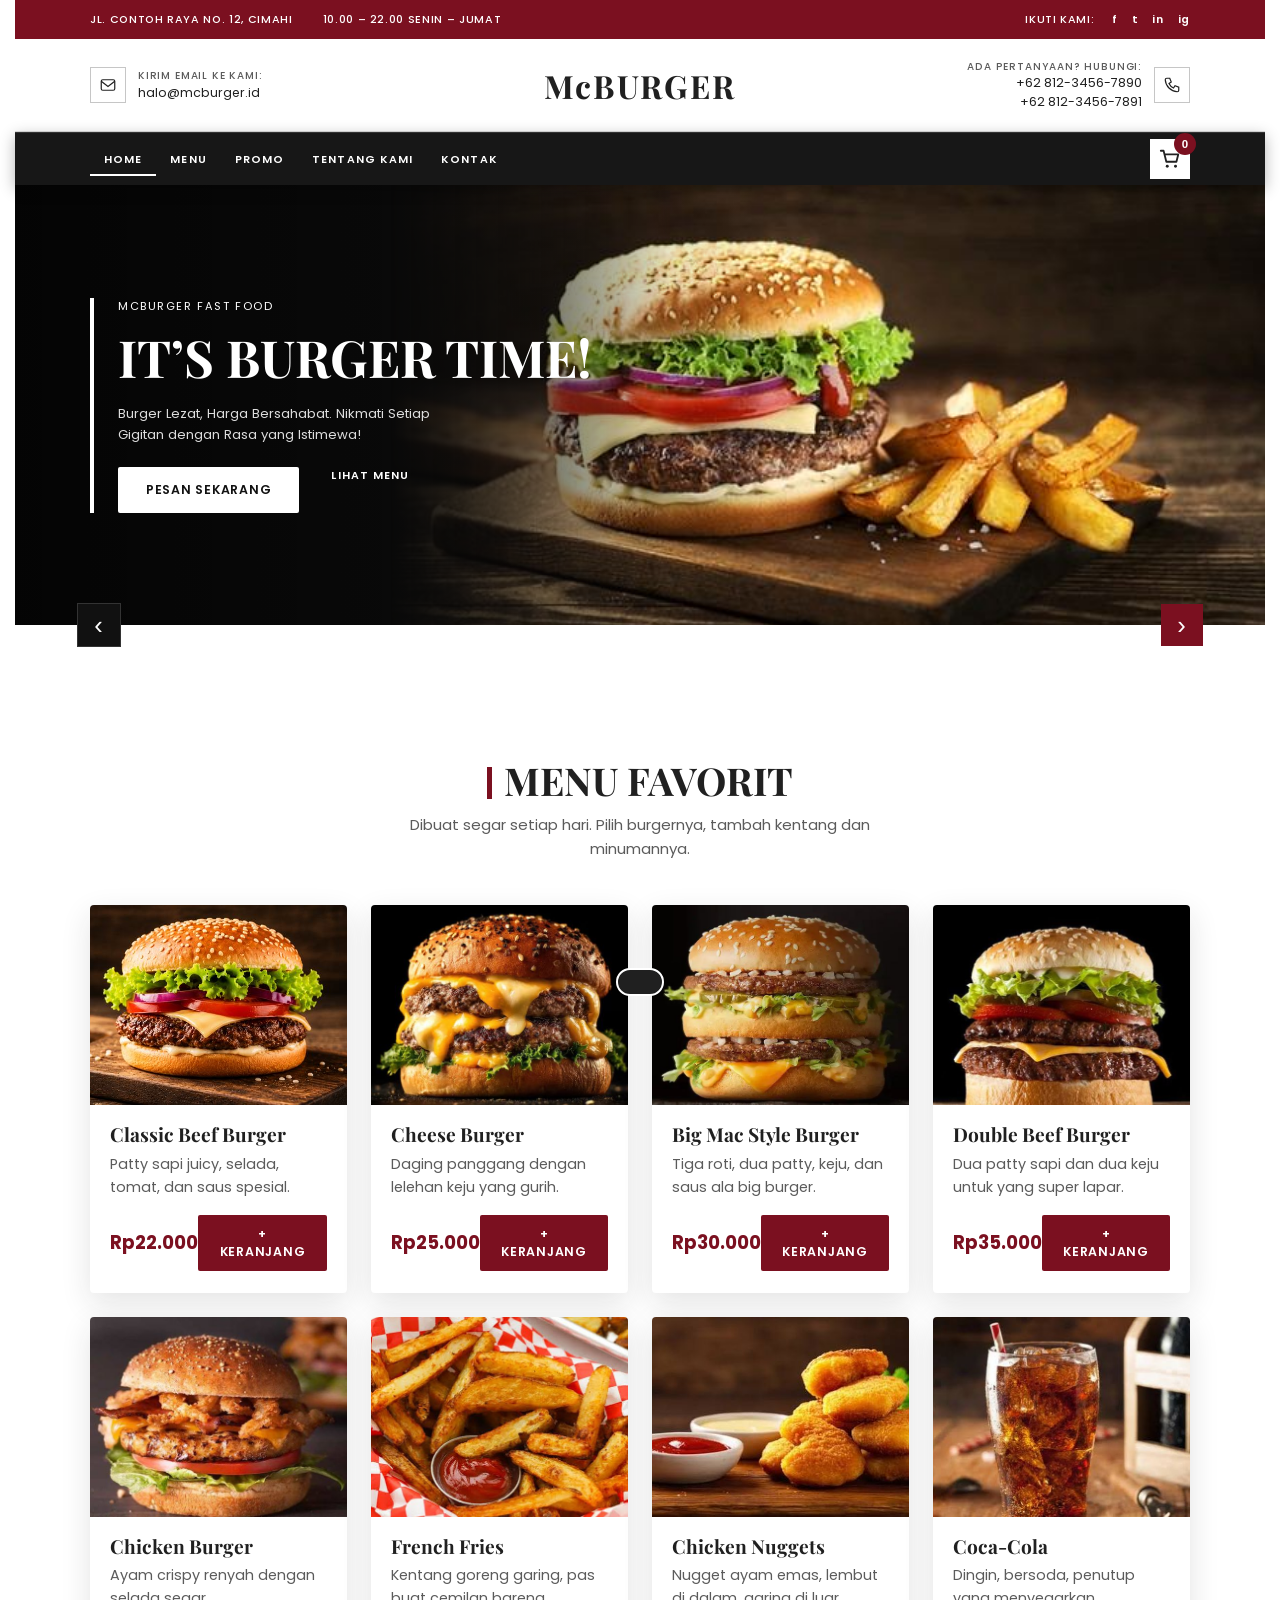
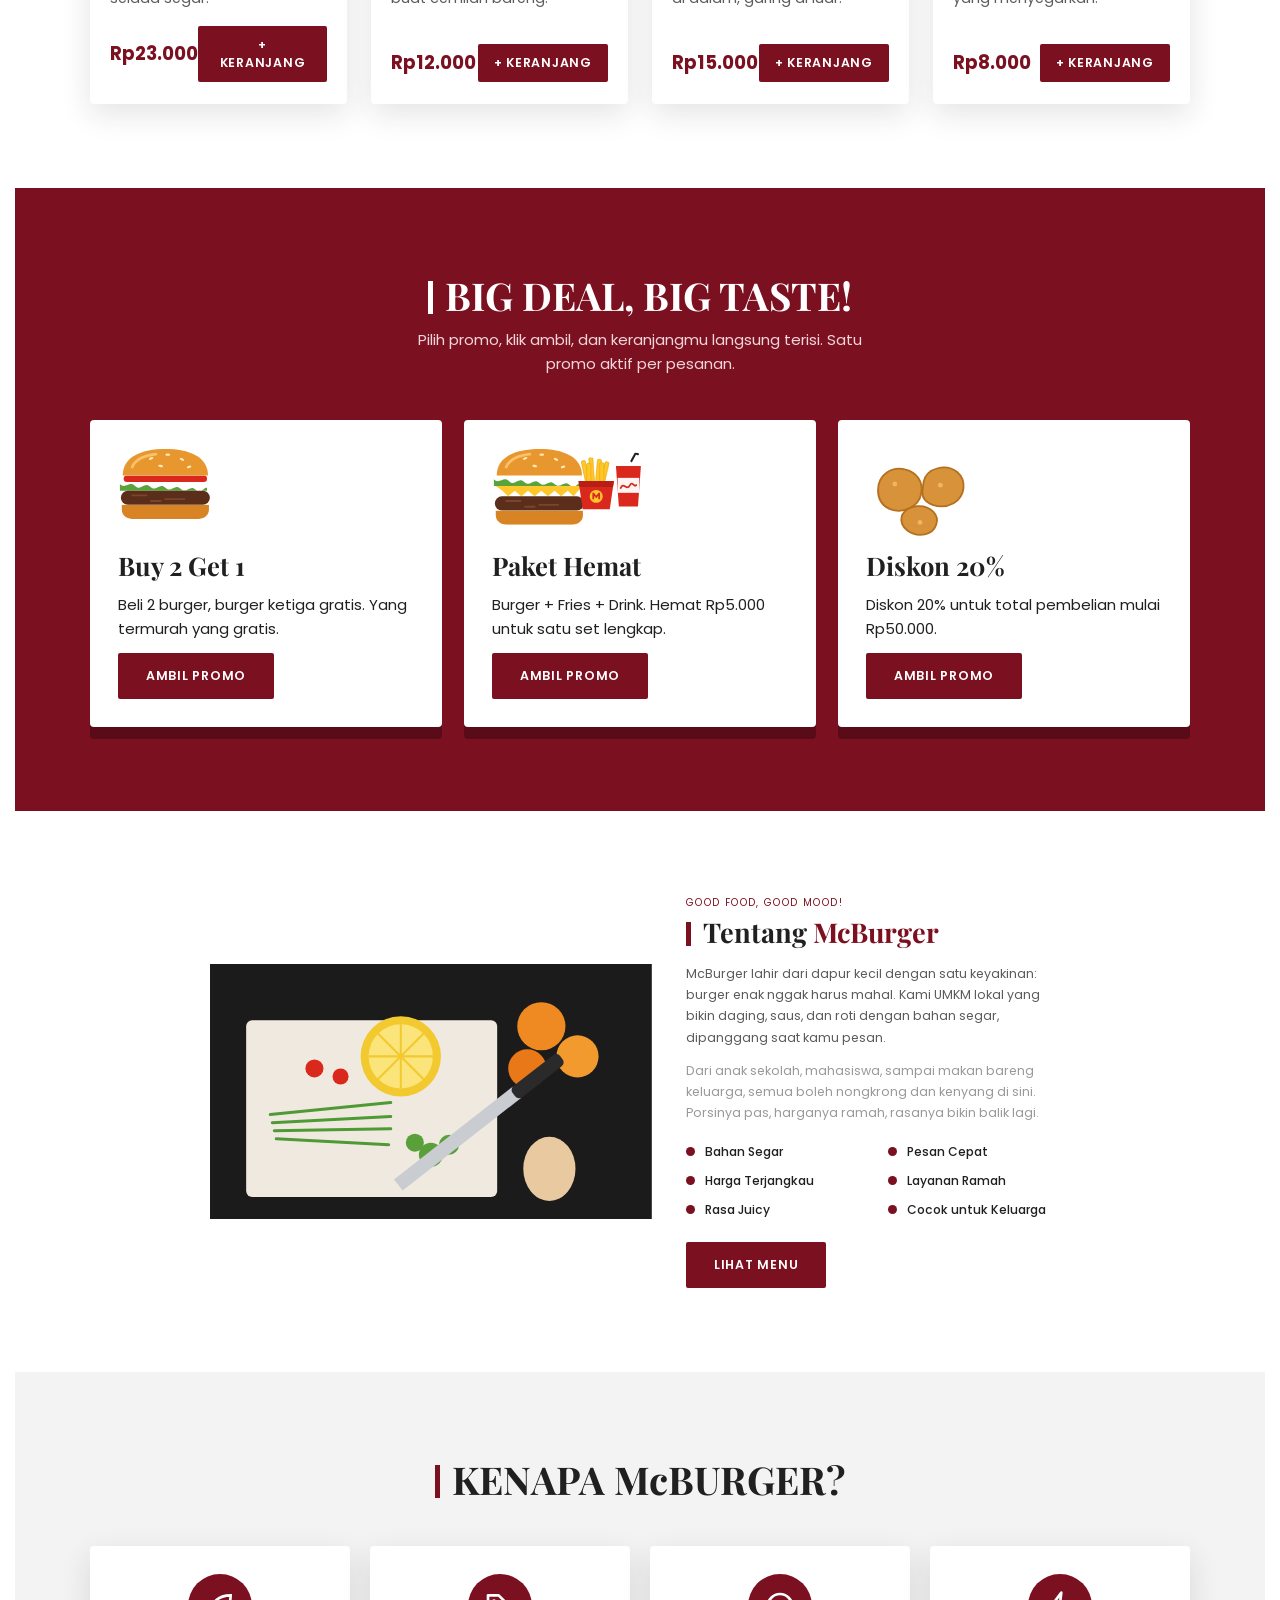
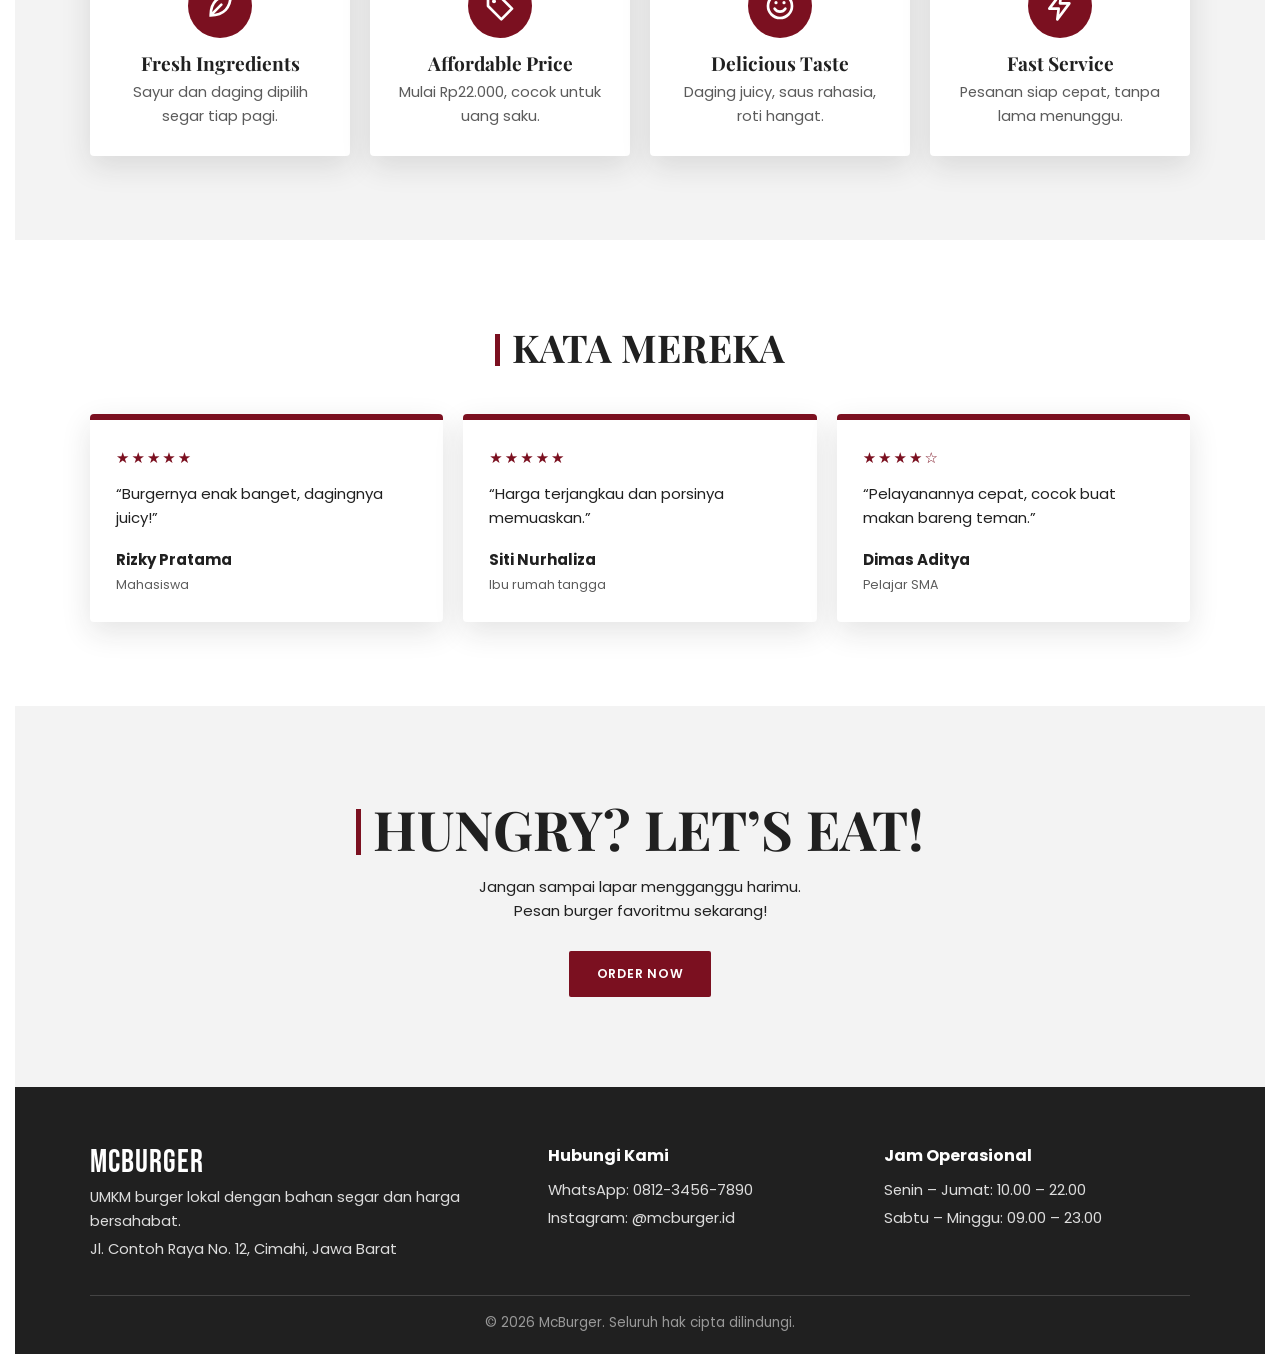
<file: index.html>
<!DOCTYPE html>
<html lang="id"><head><meta charset="utf-8">
<meta name="viewport" content="width=device-width, initial-scale=1, viewport-fit=cover">
<title>McBurger – It’s Burger Time!</title>
<link rel="preconnect" href="https://fonts.googleapis.com"><link href="https://fonts.googleapis.com/css2?family=Bebas+Neue&family=Poppins:wght@400;500;600&family=Playfair+Display:wght@600;700&display=swap" rel="stylesheet">
<link rel="stylesheet" href="landingpage.css"></head><body>
<svg width="0" height="0" style="position:absolute" aria-hidden="true"><defs>
<symbol id="bun-t" viewBox="0 0 200 60"><path d="M10 58C10 18 50 2 100 2s90 16 90 56z" fill="#E8962E"/><path d="M30 40c6-14 24-24 50-27" stroke="#F8C16A" stroke-width="6" fill="none" stroke-linecap="round"/><g fill="#FFE9B8"><ellipse cx="70" cy="22" rx="5" ry="2.5" transform="rotate(-20 70 22)"/><ellipse cx="105" cy="14" rx="5" ry="2.5"/><ellipse cx="135" cy="24" rx="5" ry="2.5" transform="rotate(25 135 24)"/><ellipse cx="90" cy="38" rx="5" ry="2.5" transform="rotate(10 90 38)"/><ellipse cx="150" cy="40" rx="5" ry="2.5" transform="rotate(-15 150 40)"/></g></symbol>
<symbol id="bun-b" viewBox="0 0 200 30"><path d="M8 0h184v10c0 12-10 20-24 20H32C18 30 8 22 8 10z" fill="#D98424"/></symbol>
<symbol id="lettuce" viewBox="0 0 200 22"><path d="M4 8c12 12 20-8 32 4s20-10 32 2 20-10 32 2 20-10 32 2 20-10 32 2 16-6 24-4v8H4z" fill="#58A33A"/></symbol>
<symbol id="patty" viewBox="0 0 200 34"><rect x="6" y="2" width="188" height="30" rx="15" fill="#5A2E1A"/><path d="M30 12h30M100 20h40M70 24h20" stroke="#7A4528" stroke-width="4" stroke-linecap="round"/></symbol>
<symbol id="crisp" viewBox="0 0 200 34"><rect x="6" y="2" width="188" height="30" rx="15" fill="#D8923A"/><g fill="#F0B561"><circle cx="40" cy="14" r="4"/><circle cx="90" cy="22" r="4"/><circle cx="140" cy="12" r="4"/><circle cx="170" cy="22" r="3"/></g></symbol>
<symbol id="cheese" viewBox="0 0 200 26"><path d="M8 2h184l-8 8-12 14-12-12-14 12-14-12-14 12-14-12-14 12-14-12-14 12-14-12-14 12-12-12z" fill="#FFC72C"/></symbol>
<symbol id="tomato" viewBox="0 0 200 16"><rect x="12" y="0" width="176" height="14" rx="7" fill="#DA291C"/></symbol>
<symbol id="fries" viewBox="0 0 160 180"><g fill="#FFC72C" stroke="#E5A800" stroke-width="2"><rect x="38" y="10" width="14" height="90" rx="4" transform="rotate(-12 45 55)"/><rect x="58" y="0" width="14" height="100" rx="4" transform="rotate(-4 65 50)"/><rect x="80" y="6" width="14" height="100" rx="4" transform="rotate(5 87 56)"/><rect x="100" y="14" width="14" height="90" rx="4" transform="rotate(13 107 60)"/><rect x="48" y="20" width="14" height="90" rx="4"/><rect x="92" y="18" width="14" height="90" rx="4"/></g><path d="M20 80h120l-14 96H34z" fill="#DA291C"/><path d="M20 80h120l-3 20H23z" fill="#B81F14"/><circle cx="80" cy="132" r="22" fill="#FFC72C"/><path d="M70 142v-20l10 12 10-12v20" stroke="#DA291C" stroke-width="6" fill="none" stroke-linejoin="round"/></symbol>
<symbol id="nug" viewBox="0 0 200 150"><g fill="#D8923A" stroke="#B5701F" stroke-width="3"><path d="M20 70c0-26 24-40 46-34 18 4 30 20 26 40-4 22-30 34-52 26-14-6-20-18-20-32z"/><path d="M96 56c6-24 38-30 56-16 16 14 14 40-6 52-22 12-54 2-52-20z"/><path d="M60 112c10-18 38-20 52-6 12 12 6 34-14 38-22 4-44-12-38-32z"/></g><g fill="#F0B561"><circle cx="48" cy="60" r="4"/><circle cx="124" cy="62" r="4"/><circle cx="90" cy="124" r="4"/></g></symbol>
<symbol id="cola" viewBox="0 0 120 190"><path d="M18 40h84l-10 140H28z" fill="#DA291C"/><rect x="12" y="28" width="96" height="16" rx="6" fill="#fff"/><rect x="24" y="84" width="72" height="50" fill="#fff" opacity=".95"/><path d="M34 118c10-22 20 10 30-8s16 8 22-2" stroke="#DA291C" stroke-width="6" fill="none" stroke-linecap="round"/><path d="M70 28l14-26 8 3" stroke="#202020" stroke-width="7" fill="none" stroke-linecap="round"/></symbol>
<symbol id="i-leaf" viewBox="0 0 24 24"><path d="M5 19C5 9 11 4 20 4c0 9-5 15-15 15zM5 19l8-8" stroke="currentColor" stroke-width="2" fill="none" stroke-linecap="round"/></symbol>
<symbol id="i-tag" viewBox="0 0 24 24"><path d="M3 12V4h8l10 10-8 8z" stroke="currentColor" stroke-width="2" fill="none" stroke-linejoin="round"/><circle cx="7.5" cy="8.5" r="1.5" fill="currentColor"/></symbol>
<symbol id="i-smile" viewBox="0 0 24 24"><circle cx="12" cy="12" r="9" stroke="currentColor" stroke-width="2" fill="none"/><path d="M8 14c2 3 6 3 8 0" stroke="currentColor" stroke-width="2" fill="none" stroke-linecap="round"/><circle cx="9" cy="9.5" r="1.2" fill="currentColor"/><circle cx="15" cy="9.5" r="1.2" fill="currentColor"/></symbol>
<symbol id="i-bolt" viewBox="0 0 24 24"><path d="M13 2L4 14h7l-1 8 9-12h-7z" stroke="currentColor" stroke-width="2" fill="none" stroke-linejoin="round"/></symbol>
<symbol id="i-cart" viewBox="0 0 24 24"><path d="M2 3h3l3 12h11l2-8H6" stroke="currentColor" stroke-width="2" fill="none" stroke-linejoin="round" stroke-linecap="round"/><circle cx="9" cy="20" r="1.6" fill="currentColor"/><circle cx="18" cy="20" r="1.6" fill="currentColor"/></symbol>
<symbol id="b-classic" viewBox="0 0 200 190"><use href="#bun-t" y="0" width="200" height="60"/><use href="#tomato" y="58" width="200" height="16"/><use href="#lettuce" y="68" width="200" height="22"/><use href="#patty" y="88" width="200" height="34"/><use href="#bun-b" y="120" width="200" height="30"/></symbol>
<symbol id="b-cheese" viewBox="0 0 200 190"><use href="#bun-t" width="200" height="60"/><use href="#lettuce" y="58" width="200" height="22"/><use href="#cheese" y="78" width="200" height="26"/><use href="#patty" y="100" width="200" height="34"/><use href="#bun-b" y="132" width="200" height="30"/></symbol>
<symbol id="b-mac" viewBox="0 0 200 240"><use href="#bun-t" width="200" height="60"/><use href="#lettuce" y="58" width="200" height="22"/><use href="#cheese" y="78" width="200" height="26"/><use href="#patty" y="100" width="200" height="34"/><use href="#bun-b" y="132" width="200" height="22"/><use href="#lettuce" y="152" width="200" height="22"/><use href="#patty" y="170" width="200" height="34"/><use href="#bun-b" y="202" width="200" height="30"/></symbol>
<symbol id="b-double" viewBox="0 0 200 240"><use href="#bun-t" width="200" height="60"/><use href="#cheese" y="58" width="200" height="26"/><use href="#patty" y="80" width="200" height="34"/><use href="#cheese" y="112" width="200" height="26"/><use href="#patty" y="134" width="200" height="34"/><use href="#tomato" y="166" width="200" height="16"/><use href="#bun-b" y="178" width="200" height="30"/></symbol>
<symbol id="b-chick" viewBox="0 0 200 190"><use href="#bun-t" width="200" height="60"/><use href="#lettuce" y="58" width="200" height="22"/><use href="#crisp" y="78" width="200" height="34"/><use href="#bun-b" y="110" width="200" height="30"/></symbol>
</defs></svg>

<div class="topbar"><div class="wrap"><div class="l"><span>Jl. Contoh Raya No. 12, Cimahi</span><span>10.00 – 22.00 Senin – Jumat</span></div><div class="r">Ikuti kami: <a href="#kontak">f</a><a href="#kontak">t</a><a href="#kontak">in</a><a href="#kontak">ig</a></div></div></div>
<header><div class="wrap brand"><div class="side"><i class="bx"><svg width="18" height="18" viewBox="0 0 24 24" fill="none" stroke="#fff" stroke-width="1.6"><rect x="3" y="5" width="18" height="14" rx="2"/><path d="M3 7l9 7 9-7"/></svg></i><span><b>Kirim email ke kami:</b>halo@mcburger.id</span></div><a href="#home" class="blogo">McBURGER</a><div class="side r"><span><b>Ada pertanyaan? Hubungi:</b>+62 812-3456-7890<br>+62 812-3456-7891</span><i class="bx"><svg width="18" height="18" viewBox="0 0 24 24" fill="none" stroke="#fff" stroke-width="1.6"><path d="M5 3h4l2 5-3 2a12 12 0 006 6l2-3 5 2v4a2 2 0 01-2 2A17 17 0 013 5a2 2 0 012-2z"/></svg></i></div></div></header>
<div class="navbar"><div class="wrap"><nav>
<div class="links" id="links"><a href="#home">Home</a><a href="#menu">Menu</a><a href="#promo">Promo</a><a href="#tentang">Tentang Kami</a><a href="#kontak">Kontak</a></div>
<div class="right"><button class="cartbtn" id="cartBtn" aria-label="Buka keranjang"><svg width="22" height="22"><use href="#i-cart"/></svg><b id="count">0</b></button>
<button class="burger" id="burger" aria-label="Menu" aria-expanded="false"><span></span><span></span><span></span></button></div>
</nav></div></div>

<main>
<section class="hero" id="home"><div class="slides"><div class="slide on"><img class="bgart" alt="Burger keju dengan kentang goreng" src="hero-1.jpg"><div class="wrap"><div class="hl"><small class="tag">McBurger Fast Food</small><h1>IT’S BURGER TIME!</h1><p>Burger Lezat, Harga Bersahabat. Nikmati Setiap Gigitan dengan Rasa yang Istimewa!</p><div class="cta"><a class="btn b-yel" href="#menu" data-order>Pesan Sekarang</a><a class="lnk" href="#menu">Lihat Menu</a></div></div></div></div><div class="slide"><img class="bgart" alt="Burger, nugget ayam, saus, dan cola" src="hero-2.jpg"><div class="wrap"><div class="hl"><small class="tag">Promo Spesial</small><h1>BIG DEAL, BIG TASTE!</h1><p>Buy 2 Get 1, paket hemat burger + fries + drink, dan diskon 20%. Ambil promonya sekarang!</p><div class="cta"><a class="btn b-yel" href="#menu" data-order>Pesan Sekarang</a><a class="lnk" href="#menu">Lihat Menu</a></div></div></div></div><div class="slide"><img class="bgart" alt="Cheeseburger dengan cola dingin" src="hero-3.jpg"><div class="wrap"><div class="hl"><small class="tag">Fresh Every Day</small><h1>GOOD FOOD, GOOD MOOD!</h1><p>Dibuat dari bahan segar, dipanggang saat kamu pesan, dengan harga yang ramah di kantong.</p><div class="cta"><a class="btn b-yel" href="#menu" data-order>Pesan Sekarang</a><a class="lnk" href="#menu">Lihat Menu</a></div></div></div></div></div><button class="arr prev" aria-label="Slide sebelumnya">‹</button><button class="arr next" aria-label="Slide berikutnya">›</button></section>

<section id="menu"><div class="wrap"><div class="head reveal"><h2>MENU FAVORIT</h2><p>Dibuat segar setiap hari. Pilih burgernya, tambah kentang dan minumannya.</p></div><div class="grid" id="grid"></div></div></section>

<section class="promo" id="promo"><div class="wrap"><div class="head reveal"><h2>BIG DEAL, BIG TASTE!</h2><p>Pilih promo, klik ambil, dan keranjangmu langsung terisi. Satu promo aktif per pesanan.</p></div>
<div class="pgrid">
<div class="pc reveal"><svg viewBox="0 0 200 190"><use href="#b-classic"/></svg><h3>Buy 2 Get 1</h3><p>Beli 2 burger, burger ketiga gratis. Yang termurah yang gratis.</p><button class="btn" data-promo="b21">Ambil Promo</button></div>
<div class="pc reveal"><svg viewBox="0 0 330 190"><use href="#b-cheese" width="200" height="190"/><use href="#fries" x="170" y="20" width="100" height="112"/><use href="#cola" x="250" y="10" width="76" height="120"/></svg><h3>Paket Hemat</h3><p>Burger + Fries + Drink. Hemat Rp5.000 untuk satu set lengkap.</p><button class="btn" data-promo="hemat">Ambil Promo</button></div>
<div class="pc reveal"><svg viewBox="0 0 200 150"><use href="#nug"/></svg><h3>Diskon 20%</h3><p>Diskon 20% untuk total pembelian mulai Rp50.000.</p><button class="btn" data-promo="d20">Ambil Promo</button></div>
</div></div></section>

<section id="tentang"><div class="wrap about"><div class="art reveal"><svg viewBox="0 0 440 254" role="img" aria-label="Bahan segar McBurger"><rect width="440" height="254" fill="#1b1b1b"/><rect x="36" y="56" width="250" height="176" rx="6" fill="#efe9df"/><g stroke="#4f9a35" stroke-width="3" stroke-linecap="round"><path d="M60 150l120-12M62 158l118-6M64 166l116-2M66 174l112 6"/></g><circle cx="190" cy="92" r="40" fill="#f2c92e"/><circle cx="190" cy="92" r="32" fill="#fbe57a"/><path d="M190 60v64M158 92h64M167 69l46 46M213 69l-46 46" stroke="#f2c92e" stroke-width="2"/><circle cx="330" cy="62" r="24" fill="#ef8a22"/><circle cx="366" cy="92" r="21" fill="#f29a2e"/><circle cx="316" cy="104" r="19" fill="#e87818"/><ellipse cx="338" cy="204" rx="26" ry="32" fill="#e9c9a0"/><circle cx="104" cy="104" r="9" fill="#da291c"/><circle cx="130" cy="112" r="8" fill="#da291c"/><g fill="#5aa03a"><circle cx="220" cy="190" r="12"/><circle cx="238" cy="180" r="10"/><circle cx="204" cy="178" r="9"/></g><g transform="rotate(-38 250 170)"><rect x="170" y="164" width="150" height="14" fill="#c9ccd1"/><rect x="316" y="164" width="60" height="14" rx="5" fill="#2a2a2a"/></g></svg></div><div class="reveal"><small class="wl">Good food, good mood!</small><h2>Tentang <em>McBurger</em></h2><p class="p1">McBurger lahir dari dapur kecil dengan satu keyakinan: burger enak nggak harus mahal. Kami UMKM lokal yang bikin daging, saus, dan roti dengan bahan segar, dipanggang saat kamu pesan.</p><p class="p2">Dari anak sekolah, mahasiswa, sampai makan bareng keluarga, semua boleh nongkrong dan kenyang di sini. Porsinya pas, harganya ramah, rasanya bikin balik lagi.</p><ul><li>Bahan Segar</li><li>Pesan Cepat</li><li>Harga Terjangkau</li><li>Layanan Ramah</li><li>Rasa Juicy</li><li>Cocok untuk Keluarga</li></ul><a class="btn b-red" href="#menu">Lihat Menu</a></div></div></section>

<section class="feat"><div class="wrap"><div class="head reveal"><h2>KENAPA McBURGER?</h2></div><div class="fgrid">
<div class="fc reveal"><div class="ic"><svg width="32" height="32"><use href="#i-leaf"/></svg></div><h3>Fresh Ingredients</h3><p>Sayur dan daging dipilih segar tiap pagi.</p></div>
<div class="fc reveal"><div class="ic"><svg width="32" height="32"><use href="#i-tag"/></svg></div><h3>Affordable Price</h3><p>Mulai Rp22.000, cocok untuk uang saku.</p></div>
<div class="fc reveal"><div class="ic"><svg width="32" height="32"><use href="#i-smile"/></svg></div><h3>Delicious Taste</h3><p>Daging juicy, saus rahasia, roti hangat.</p></div>
<div class="fc reveal"><div class="ic"><svg width="32" height="32"><use href="#i-bolt"/></svg></div><h3>Fast Service</h3><p>Pesanan siap cepat, tanpa lama menunggu.</p></div></div></div></section>

<section><div class="wrap"><div class="head reveal"><h2>KATA MEREKA</h2></div><div class="fgrid" style="grid-template-columns:repeat(auto-fit,minmax(260px,1fr))">
<div class="tc reveal"><div class="stars" aria-label="5 bintang">★★★★★</div><p>“Burgernya enak banget, dagingnya juicy!”</p><b>Rizky Pratama</b><small>Mahasiswa</small></div>
<div class="tc reveal"><div class="stars" aria-label="5 bintang">★★★★★</div><p>“Harga terjangkau dan porsinya memuaskan.”</p><b>Siti Nurhaliza</b><small>Ibu rumah tangga</small></div>
<div class="tc reveal"><div class="stars" aria-label="4 bintang">★★★★☆</div><p>“Pelayanannya cepat, cocok buat makan bareng teman.”</p><b>Dimas Aditya</b><small>Pelajar SMA</small></div></div></div></section>

<section class="last"><div class="wrap reveal"><h2>HUNGRY? LET’S EAT!</h2><p>Jangan sampai lapar mengganggu harimu. Pesan burger favoritmu sekarang!</p><a class="btn b-red" href="#menu" data-order>Order Now</a></div></section>
</main>

<footer id="kontak"><div class="wrap"><div class="fg">
<div><div class="logo" style="color:#fff">McBurger</div><p>UMKM burger lokal dengan bahan segar dan harga bersahabat.</p><p>Jl. Contoh Raya No. 12, Cimahi, Jawa Barat</p></div>
<div><h4>Hubungi Kami</h4><p>WhatsApp: 0812-3456-7890</p><p>Instagram: @mcburger.id</p></div>
<div><h4>Jam Operasional</h4><p>Senin – Jumat: 10.00 – 22.00</p><p>Sabtu – Minggu: 09.00 – 23.00</p></div></div>
<div class="copy">© 2026 McBurger. Seluruh hak cipta dilindungi.</div></div></footer>

<button id="top" aria-label="Kembali ke atas">↑</button><div id="toast" role="status"></div>
<div class="ov" id="ov"><div class="modal" role="dialog" aria-modal="true" aria-label="Pesanan"><h3>PESANANMU <button class="x" id="close" aria-label="Tutup">×</button></h3>
<div id="items"></div><div id="sums"></div>
<label for="nm">Nama pelanggan</label><input id="nm" placeholder="Nama kamu" autocomplete="name">
<label for="nt">Catatan pesanan</label><textarea id="nt" rows="2" placeholder="Contoh: tanpa bawang, saus dipisah"></textarea>
<button class="btn b-red" id="co" style="width:100%;margin-top:18px">Checkout via WhatsApp</button></div></div>

<script src="landingpage.js"></script></body></html>
</file>
<file: landingpage.css>
:root{--red:#DA291C;--yel:#FFC72C;--ink:#202020;--bg:#fff;--soft:#FFF7DD;--card:#fff;--mut:#5b5b5b;--sh:0 10px 30px rgba(32,32,32,.12);box-sizing:border-box;padding-top:env(safe-area-inset-top,0px);padding-bottom:env(safe-area-inset-bottom,0px)}
:root:not([data-theme="light"]){color-scheme:light}
@media (prefers-color-scheme:dark){:root:not([data-theme="light"]){color-scheme:dark;--bg:#181818;--soft:#241f10;--card:#242424;--ink:#f5f5f5;--mut:#b5b5b5;--sh:0 10px 30px rgba(0,0,0,.5)}}
:root[data-theme="dark"]{color-scheme:dark;--bg:#181818;--soft:#241f10;--card:#242424;--ink:#f5f5f5;--mut:#b5b5b5}
html{scroll-behavior:smooth;scroll-padding-top:calc(72px + env(safe-area-inset-top,0px));height:auto}
*{box-sizing:border-box}
body{margin:0;font-family:Poppins,system-ui,sans-serif;background:var(--bg);color:var(--ink);line-height:1.6}
h1,h2,h3{font-family:"Bebas Neue",Impact,sans-serif;font-weight:400;letter-spacing:.02em;line-height:1;margin:0}
h2{font-size:clamp(2.4rem,6vw,3.8rem)}
a{color:inherit;text-decoration:none}
.wrap{max-width:1140px;margin:0 auto;padding:0 20px}
section{padding:84px 0}
.btn{display:inline-block;border:0;border-radius:999px;padding:14px 28px;font:600 1rem Poppins,sans-serif;cursor:pointer;transition:transform .15s,box-shadow .15s}
.btn:hover{transform:translateY(-2px);box-shadow:var(--sh)}
.btn:focus-visible,a:focus-visible,button:focus-visible,input:focus-visible,textarea:focus-visible{outline:3px solid var(--ink);outline-offset:2px}
.b-yel{background:var(--yel);color:#202020}.b-red{background:var(--red);color:#fff}.b-ghost{background:transparent;color:#fff;box-shadow:inset 0 0 0 2px #fff}
header{position:sticky;top:0;z-index:50;background:var(--red);color:#fff;padding-top:env(safe-area-inset-top,0px);box-shadow:0 2px 12px rgba(0,0,0,.2)}
nav{display:flex;align-items:center;justify-content:space-between;height:68px}
.logo{display:flex;align-items:center;gap:10px;font:400 2rem "Bebas Neue",sans-serif;letter-spacing:.03em}
.logo i{width:34px;height:34px;border-radius:10px;background:var(--yel);display:grid;place-items:center}
.links{display:flex;gap:6px;align-items:center}
.links a{padding:8px 14px;border-radius:999px;font-weight:500;transition:background .2s,color .2s}
.links a:hover{background:var(--yel);color:#202020}
.cartbtn{position:relative;background:var(--yel);color:#202020;border:0;border-radius:999px;width:46px;height:46px;cursor:pointer;display:grid;place-items:center}
.cartbtn b{position:absolute;top:-6px;right:-6px;background:#202020;color:#fff;font-size:.72rem;min-width:22px;height:22px;border-radius:11px;display:grid;place-items:center}
.burger{display:none;background:none;border:0;color:#fff;cursor:pointer;width:44px;height:44px}
.burger span{display:block;height:3px;background:#fff;margin:6px 8px;border-radius:2px;transition:.25s}
.right{display:flex;gap:10px;align-items:center}
@media(max-width:820px){.burger{display:block}.links{position:absolute;left:0;right:0;top:100%;background:var(--red);flex-direction:column;padding:10px 20px 20px;display:none}.links.open{display:flex}.links a{width:100%}}
.hero{background:radial-gradient(circle at 80% 30%,#ffd45a 0,var(--yel) 40%,#f5b400 100%);color:#202020;padding:0;overflow:hidden;position:relative}
.hero:before{content:"";position:absolute;left:-12%;top:-30%;width:75%;height:160%;background:var(--red);transform:skewX(-12deg)}
.hero .wrap{position:relative;display:grid;grid-template-columns:1.05fr 1fr;gap:20px;align-items:center;min-height:620px}
.hero h1{font-size:clamp(4rem,10vw,7.6rem);color:#fff;text-shadow:5px 5px 0 #202020;animation:rise .8s both}
.hero p{color:#fff;font-size:1.15rem;max-width:30ch;margin:20px 0 28px;animation:rise .8s .15s both}
.hero .cta{display:flex;gap:12px;flex-wrap:wrap;animation:rise .8s .3s both}
.hero svg{width:100%;height:auto;max-height:520px;animation:pop 1s .2s both;filter:drop-shadow(0 28px 24px rgba(0,0,0,.28))}
@keyframes rise{from{opacity:0;transform:translateY(30px)}}
@keyframes pop{from{opacity:0;transform:scale(.7) rotate(-8deg)}}
@media(max-width:820px){.hero:before{width:150%;left:-25%}.hero .wrap{grid-template-columns:1fr;min-height:0;padding:50px 20px}}
.head{text-align:center;margin-bottom:44px}.head p{color:var(--mut);max-width:52ch;margin:10px auto 0}
.grid{display:grid;grid-template-columns:repeat(auto-fill,minmax(250px,1fr));gap:24px}
.card{background:var(--card);border-radius:22px;box-shadow:var(--sh);overflow:hidden;display:flex;flex-direction:column;transition:transform .25s,box-shadow .25s}
.card:hover{transform:translateY(-8px);box-shadow:0 18px 40px rgba(218,41,28,.25)}
.card .pic{background:var(--soft);padding:18px;display:grid;place-items:center;height:190px}
.card .pic svg{height:100%;width:auto;transition:transform .3s}.card:hover .pic svg{transform:scale(1.1) rotate(-3deg)}
.card .body{padding:18px 20px 22px;display:flex;flex-direction:column;gap:6px;flex:1}
.card h3{font-size:1.7rem}.card p{margin:0;color:var(--mut);font-size:.9rem;flex:1}
.price{display:flex;justify-content:space-between;align-items:center;margin-top:10px}.price b{font-size:1.15rem;color:var(--red)}
.add{background:var(--red);color:#fff;border:0;border-radius:999px;padding:10px 16px;font:600 .88rem Poppins;cursor:pointer;transition:background .2s}.add:hover{background:#b81f14}
.promo{background:var(--red);color:#fff}
.promo .head p{color:#ffe9b0}.pgrid{display:grid;grid-template-columns:repeat(3,1fr);gap:22px}
.pc{background:var(--yel);color:#202020;border-radius:22px;padding:28px;display:flex;flex-direction:column;gap:12px;box-shadow:0 12px 0 rgba(0,0,0,.25)}
.pc h3{font-size:2.2rem}.pc p{margin:0;flex:1}.pc svg{height:90px;width:auto;align-self:flex-start}
.pc .btn{background:#202020;color:#fff;align-self:flex-start}
@media(max-width:820px){.pgrid{grid-template-columns:1fr}}
.about{display:grid;grid-template-columns:1fr 1fr;gap:48px;align-items:center}
.about p{color:var(--mut)}.about .art{background:var(--soft);border-radius:28px;padding:30px;display:grid;grid-template-columns:1fr 1fr;gap:12px}
.art svg{width:100%;height:auto}
@media(max-width:820px){.about{grid-template-columns:1fr}}
.feat{background:var(--soft)}.fgrid{display:grid;grid-template-columns:repeat(auto-fit,minmax(210px,1fr));gap:20px}
.fc{background:var(--card);border-radius:22px;padding:28px 22px;text-align:center;box-shadow:var(--sh)}
.fc .ic{width:64px;height:64px;border-radius:50%;background:var(--red);color:var(--yel);display:grid;place-items:center;margin:0 auto 14px}
.fc h3{font-size:1.6rem}.fc p{margin:6px 0 0;color:var(--mut);font-size:.92rem}
.stars{color:#f5a300;letter-spacing:2px}.tc{background:var(--card);border-radius:22px;padding:26px;box-shadow:var(--sh);border-top:6px solid var(--red)}
.tc p{margin:12px 0 18px}.tc b{display:block}.tc small{color:var(--mut)}
.last{background:var(--yel);color:#202020;text-align:center;padding:90px 0}.last h2{font-size:clamp(3rem,9vw,6rem)}.last p{max-width:40ch;margin:14px auto 28px}
footer{background:#202020;color:#ddd;padding:56px 0 20px}.fg{display:grid;grid-template-columns:1.4fr 1fr 1fr;gap:30px}
footer h4{color:var(--yel);margin:0 0 10px;font-size:1rem}footer p{margin:4px 0;font-size:.92rem}
.copy{border-top:1px solid #444;margin-top:30px;padding-top:16px;text-align:center;font-size:.85rem;color:#999}
@media(max-width:820px){.fg{grid-template-columns:1fr}}
.reveal{opacity:0;transform:translateY(28px);transition:opacity .7s,transform .7s}.reveal.in{opacity:1;transform:none}
#top{position:fixed;right:18px;bottom:calc(18px + env(safe-area-inset-bottom,0px));width:48px;height:48px;border-radius:50%;border:0;background:var(--red);color:#fff;cursor:pointer;box-shadow:var(--sh);opacity:0;pointer-events:none;transition:.3s;z-index:40}
#top.show{opacity:1;pointer-events:auto}
#toast{position:fixed;left:50%;bottom:calc(24px + env(safe-area-inset-bottom,0px));transform:translate(-50%,120px);background:#202020;color:#fff;padding:12px 22px;border-radius:999px;z-index:90;transition:transform .35s;border:2px solid var(--yel);max-width:90vw}
#toast.show{transform:translate(-50%,0)}
.ov{position:fixed;inset:0;background:rgba(0,0,0,.6);display:none;align-items:center;justify-content:center;z-index:80;padding:16px}.ov.open{display:flex}
.modal{background:var(--card);border-radius:24px;width:100%;max-width:520px;max-height:92vh;overflow:auto;padding:26px;animation:pop .35s both}
.modal h3{font-size:2.2rem;display:flex;justify-content:space-between;align-items:center}
.x{background:none;border:0;font-size:1.8rem;cursor:pointer;color:var(--ink)}
.li{display:grid;grid-template-columns:1fr auto auto;gap:10px;align-items:center;padding:12px 0;border-bottom:1px solid rgba(128,128,128,.25)}
.li small{color:var(--mut);display:block}.qty{display:flex;align-items:center;gap:8px}
.qty button{width:30px;height:30px;border-radius:50%;border:2px solid var(--red);background:none;color:var(--red);font-weight:600;cursor:pointer}
.del{background:none;border:0;color:var(--red);cursor:pointer;font-size:.8rem;text-decoration:underline}
.tot{display:flex;justify-content:space-between;padding:6px 0}.tot.g{font-size:1.25rem;font-weight:600;border-top:2px solid var(--ink);margin-top:6px;padding-top:12px}
.modal label{display:block;font-weight:500;font-size:.9rem;margin:14px 0 4px}
.modal input,.modal textarea{width:100%;padding:12px 14px;border-radius:12px;border:2px solid rgba(128,128,128,.4);font:inherit;background:var(--bg);color:var(--ink)}
.empty{text-align:center;color:var(--mut);padding:30px 0}
@media(prefers-reduced-motion:reduce){*{animation:none!important;transition:none!important}html{scroll-behavior:auto}.reveal{opacity:1;transform:none}}
:root{--red:#A31535;--yel:#FFD3D3;--soft:#FDF1F1}
html{background:#FFD3D3;scroll-padding-top:calc(56px + env(safe-area-inset-top,0px))}body{margin:0 10px;font-size:15px}
h1,h2,h3{font-family:"Playfair Display",Georgia,serif;font-weight:700;letter-spacing:0;line-height:1.2}
h2{font-size:clamp(1.8rem,4vw,2.4rem)}h2:before{content:"";display:inline-block;width:5px;height:.85em;background:var(--red);margin-right:12px;vertical-align:-.08em}
.promo h2:before{background:var(--yel)}.card h3,.fc h3{font-size:1.2rem}.pc h3{font-size:1.6rem}.modal h3{font-size:1.5rem}.last h2{font-size:clamp(2.2rem,6vw,3.4rem)}
.btn,.add{border-radius:2px;text-transform:uppercase;font-size:.78rem;letter-spacing:.06em}.card,.pc,.fc,.tc,.modal,.about .art{border-radius:4px}
.b-red{background:var(--red);color:#fff}.b-yel{background:var(--yel);color:#222}
.topbar{background:#FFD3D3;color:#222;font-size:.72rem;font-weight:500;padding:9px 0}.topbar .wrap{display:flex;justify-content:space-between;gap:14px;flex-wrap:wrap}
header{position:static;background:#222;box-shadow:none;padding:0}.brand{display:grid;grid-template-columns:1fr auto 1fr;align-items:center;gap:20px;min-height:96px;color:#fff;font-size:.78rem}
.brand .side b{display:block;color:#fff;font-size:.72rem;letter-spacing:.08em;text-transform:uppercase}.brand .side:last-child{text-align:right}
.blogo{font:700 2rem "Playfair Display",serif;letter-spacing:.06em;color:#fff}
.navbar{position:sticky;top:env(safe-area-inset-top,0px);z-index:50;background:#181818;color:#fff;border-top:1px solid #333;box-shadow:0 4px 14px rgba(0,0,0,.3)}
nav{height:52px}.links{gap:0}.links a{border-radius:0;font-size:.72rem;text-transform:uppercase;letter-spacing:.1em;padding:8px 16px}.links a:hover{background:none;color:var(--yel)}.links a:first-child{box-shadow:inset 0 -2px var(--yel)}
.cartbtn{border-radius:0;width:44px;height:44px;background:var(--yel);color:#222}.cartbtn b{background:var(--red);color:#fff}
.hero{background:linear-gradient(100deg,#150e08 0,#2e1d10 55%,#5a3a1c 100%);color:#fff}.hero:before{display:none}.hero .wrap{min-height:460px}
.hl{border-left:4px solid var(--yel);padding-left:24px}.tag{display:block;color:var(--yel);font-size:.7rem;letter-spacing:.14em;text-transform:uppercase;margin-bottom:12px}
.hero h1{font-size:clamp(2.2rem,5.4vw,3.8rem);text-transform:uppercase;text-shadow:none;line-height:1.15}.hero p{font-size:.95rem;color:#eadfd0;max-width:44ch}.hero .b-ghost{box-shadow:inset 0 0 0 1px #fff}
.about .art{order:-1;background:none;padding:0}.about .tag{color:var(--red)}.about ul{list-style:none;padding:0;margin:20px 0 26px;display:grid;grid-template-columns:1fr 1fr;gap:10px 20px;font-weight:500;font-size:.9rem}
.about li:before{content:"";display:inline-block;width:9px;height:9px;border-radius:50%;background:var(--red);margin-right:10px}
.promo{background:var(--red)}.last{background:var(--yel)}footer h4{color:var(--yel)}
@media(max-width:820px){.links{background:#181818}.brand{grid-template-columns:1fr;justify-items:center;min-height:70px}.brand .side{display:none}.topbar .r{display:none}.hero .wrap{padding:44px 20px}}
body{margin:0 15px}
.topbar{font-size:.68rem;text-transform:uppercase;letter-spacing:.06em;padding:11px 0}.topbar .l{display:flex;gap:30px;flex-wrap:wrap}.topbar .r a{margin-left:14px;font-weight:600;text-transform:none}
.brand{min-height:92px}.brand .side{display:flex;align-items:center;gap:12px;line-height:1.5}.brand .side.r{justify-content:flex-end;text-align:right}.brand .side b{color:#fff;font-weight:500;font-size:.64rem}.brand .side span{color:#fff;font-size:.78rem}
.bx{width:36px;height:36px;border:1px solid #6a6a6a;display:grid;place-items:center;font-style:normal;flex:none}
.navbar{background:#171717}.links a{font-size:.68rem;font-weight:600;padding:8px 14px}.links a:first-child{box-shadow:inset 0 -2px #fff}.cartbtn{width:40px;height:40px}
.hero{margin-bottom:48px;overflow:visible}.slides{position:relative;height:clamp(400px,50vw,440px);overflow:hidden}
.slide{position:absolute;inset:0;opacity:0;visibility:hidden;transition:opacity .7s,visibility .7s}.slide.on{opacity:1;visibility:visible}
.slide:after{content:"";position:absolute;inset:0;background:linear-gradient(90deg,rgba(0,0,0,.7),rgba(0,0,0,.2) 70%);z-index:1}
.hero .bgart{position:absolute;inset:0;width:100%;height:100%;max-height:none;animation:none;filter:none}
.slide .wrap{position:relative;z-index:2;height:100%;display:flex;align-items:center;grid-template-columns:none;min-height:0}
.hl{max-width:520px}.hero h1{font-size:clamp(1.9rem,4.6vw,3.2rem);margin-bottom:0}.hero p{font-size:.82rem;margin:16px 0 22px}
.lnk{color:#fff;font-size:.68rem;font-weight:600;text-transform:uppercase;letter-spacing:.1em;margin-left:20px}.lnk:hover{color:var(--yel)}
.arr{position:absolute;bottom:-21px;width:42px;height:42px;border:0;color:#fff;font-size:1.6rem;line-height:1;cursor:pointer;z-index:5}.prev{left:5%;background:#111}.next{right:5%;background:var(--red)}
.about{max-width:900px;grid-template-columns:1.15fr 1fr;gap:34px;align-items:center}.about .art{display:block}.about .art svg{display:block;width:100%}
.wl{display:block;color:#e7a8a8;font-size:.62rem;letter-spacing:.14em;text-transform:uppercase;margin-bottom:6px}.about h2{font-size:1.7rem;margin-bottom:14px}.about h2 em{font-style:normal;color:var(--red)}
.about p{font-size:.78rem;line-height:1.7;margin:0 0 12px}.about .p2{color:#999}.about ul{font-size:.76rem;margin:18px 0 22px}
@media(max-width:820px){.about{grid-template-columns:1fr}.hero{margin-bottom:44px}}
.slide{background:#24160c}.hero img.bgart{left:auto;right:0;width:70%;height:100%;object-fit:cover;object-position:center 62%;-webkit-mask-image:linear-gradient(90deg,transparent,#000 32%);mask-image:linear-gradient(90deg,transparent,#000 32%)}
.slide:after{background:linear-gradient(90deg,rgba(20,12,6,.55),rgba(20,12,6,0) 60%)}
@media(max-width:820px){.hero img.bgart{width:100%;-webkit-mask-image:none;mask-image:none;opacity:.55}}
.card .pic{padding:0;height:200px;background:#2a1a0e;overflow:hidden}.card .pic img{width:100%;height:100%;object-fit:cover;display:block;transition:transform .45s}.card:hover .pic img{transform:scale(1.08)}
:root{--red:#7B1020;--yel:#fff;--soft:#F3F3F3}
html{background:#111}.topbar{background:var(--red);color:#fff}
.slide{background:#0d0d0d}.slide:after{background:linear-gradient(90deg,rgba(0,0,0,.68),rgba(0,0,0,0) 60%)}
.hero p{color:#ddd}.brand .side b{color:#bbb}.blogo{color:#fff}.wl{color:var(--red)}
.card:hover{box-shadow:0 18px 40px rgba(123,16,32,.3)}.add:hover{background:#5a0b18}.card .pic{background:#111}
.promo{background:#111}.promo .head p{color:#ccc}.promo h2:before{background:#fff}.pc{box-shadow:0 12px 0 var(--red)}.pc .btn{background:#111;color:#fff}
.last{background:#111;color:#fff}.b-yel{background:#fff;color:#111}.stars{color:var(--red)}.prev{box-shadow:0 0 0 1px #333}
.links a:hover{color:#fff;box-shadow:inset 0 -2px var(--red)}
html{background:var(--bg)}
header{background:var(--card);color:var(--ink);border-bottom:1px solid rgba(128,128,128,.25)}
.brand .side span{color:var(--ink)}.brand .side b{color:var(--mut)}.blogo{color:var(--ink)}.bx{border-color:rgba(128,128,128,.45)}.bx svg{stroke:var(--ink)}
.promo{background:var(--red)}.promo h2{color:#fff}.promo .head p{color:#f3d6db}.pc{box-shadow:0 12px 0 rgba(0,0,0,.28)}.pc .btn{background:var(--red);color:#fff}
.last{background:var(--soft);color:var(--ink)}
</file>
